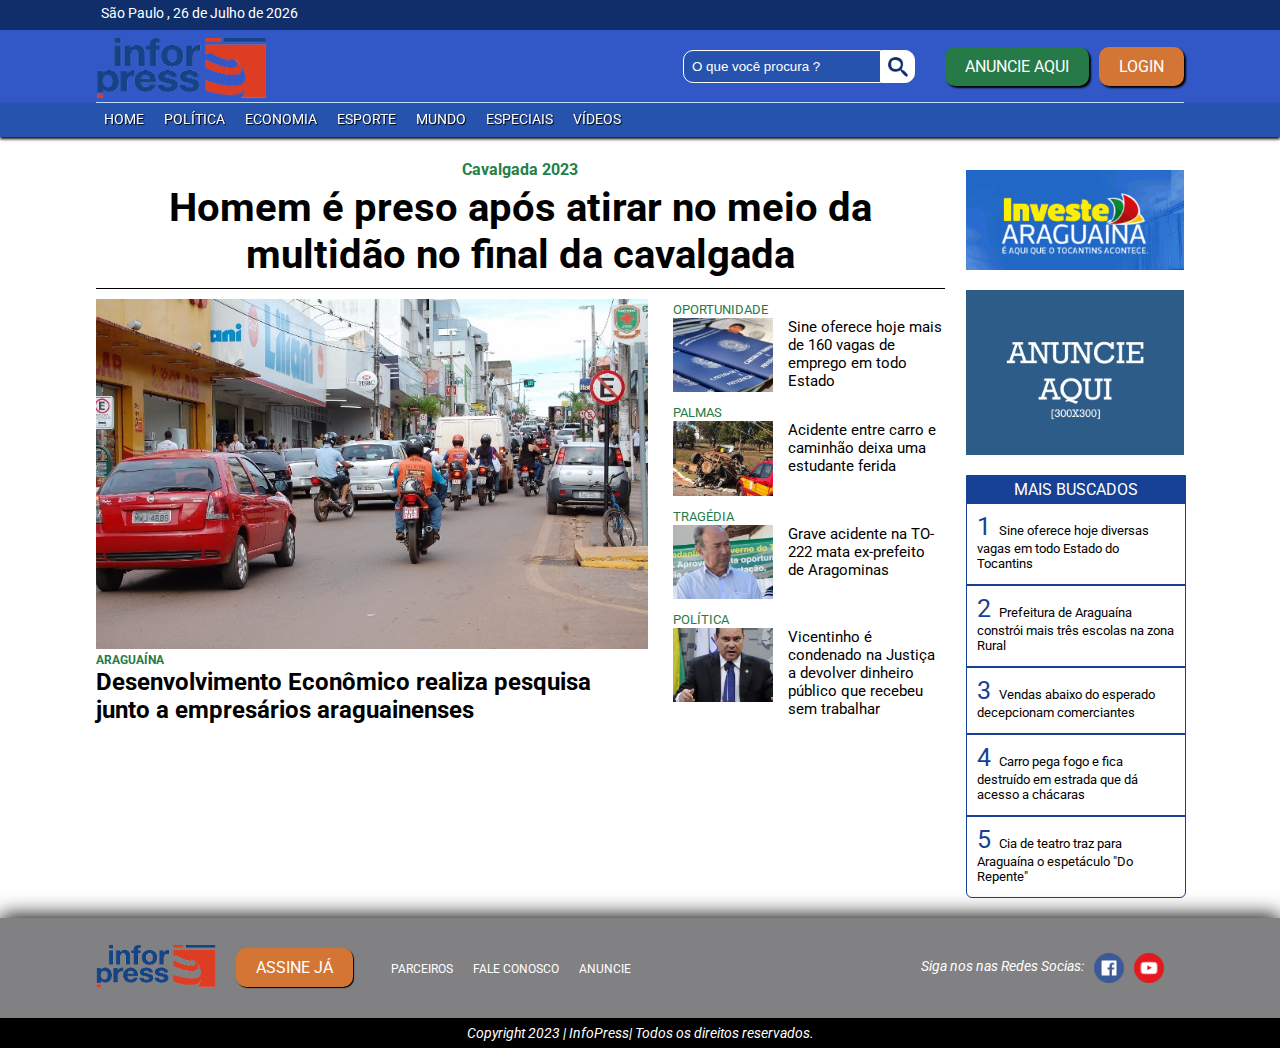
<file: site-noticias-infopress/site-noticias-infopress/index.html>
<!DOCTYPE html>
<html lang="pt-br" dir="ltr">
  <head>
    <meta charset="utf-8">
    <title>InfoPress</title>
    <link rel="stylesheet" href="css/index.css">
    <link rel="icon" href="imagens/logosite.png">

  </head>
  <body>
<header class="header_top" >

  <nav id="topo">
      <div class="conteiner">
       <div class="barra_superior">
          <span id="data"><script src="js/java.js"></script></span>
    </div>
  </div>
</nav>

<div id="topo2">
  <div class="conteiner">
    <div class="itens_topo">
       <a href="index.html"><img src="imagens/logoprincipal.png" alt="logo"></a>
       <a href="create.login/index.html" id="assine">LOGIN</a>
       <a href="#" id="anucie">ANUNCIE AQUI</a>
      <form class="ps" action="index.html" method="post">
           <input type="text" name="" value="" placeholder="O que você procura ?">
           <a href="#" id="psq"></a>
      </form>


    </div>
     </div>
</div>


  <nav id="navtopo2">
  <div class="conteiner">
      <ul>
        <li><a href="index.html">HOME</a></li>
        <li><a href="">POLÍTICA</a></li>
        <li><a href="">ECONOMIA</a></li>
        <li><a href="">ESPORTE</a></li>
        <li><a href="">MUNDO</a></li>
        <li><a href="">ESPECIAIS</a></li>
        <li><a href="">VÍDEOS</a></li>
      </ul>
  </div>
</nav>


</header>

  <main>
    <div class="conteiner">
      <div class="principal">

      <section class="manchete">
               <center><span>Cavalgada 2023</span></center>
               <center><a href="#"><h1>Homem é preso após atirar no meio da multidão no final da cavalgada</h1></a></center>
       </section>

         <section class="destaque">
           <div class="conteiner_img">
              <a href="paginas/n1.html"><div class="img_destaque"></div></a>
           </div>

           <strong><span>ARAGUAÍNA</span></strong>
            <a href="paginas/n1.html"><h2>Desenvolvimento Econômico realiza pesquisa junto a empresários araguainenses</h2></a>
         </section>

        <aside class="sub_destaque">
           <div class="noticias">
               <span id="titulo">OPORTUNIDADE</span><br/>
               <a href="#"><img src="imagens/sine.jpg"/><span id="sub_titulo">Sine oferece hoje mais de 160 vagas de emprego em todo Estado</span></a>
           </div>

           <div class="noticias">
                   <span id="titulo">PALMAS</span><br/>
                   <a href="#"><img src="imagens/palmas.jpg"/><span id="sub_titulo">Acidente entre carro e caminhão deixa uma estudante ferida</span></a>
           </div>

           <div class="noticias">
                  <span id="titulo">TRAGÉDIA</span><br/>
                  <a href="#"><img src="imagens/tragedia.jpg"/><span id="sub_titulo">Grave acidente na TO-222 mata ex-prefeito de Aragominas</span></a>
           </div>

          <div class="noticias">
                 <span id="titulo">POLÍTICA</span><br/>
                 <a href="#"><img src="imagens/politica.jpg"/><span id="sub_titulo">Vicentinho é condenado na Justiça a devolver dinheiro público que recebeu sem trabalhar</span></a>
          </div>
       </aside>
</div>

  <aside class="lateral">

    <div class="clima">
      <div id="cont_9ca99febb7c58efcd3d2e5c7748a744f"><script type="text/javascript" async src="https://www.tempo.com/wid_loader/9ca99febb7c58efcd3d2e5c7748a744f"></script></div>
    </div>

    <div class="banner"> </div>
    <div class="anuncie"> </div>

     <div class="mais_buscados">
         <h4>MAIS BUSCADOS</h4>
        <a href="#"><span>1</span>Sine oferece hoje diversas vagas em todo Estado do Tocantins</a><br/>
        <a href="#"><span>2</span>Prefeitura de Araguaína constrói mais três escolas na zona Rural</a><br/>
        <a href="#"><span>3</span>Vendas abaixo do esperado decepcionam comerciantes</a><br/>
        <a href="#"><span>4</span>Carro pega fogo e fica destruído em estrada que dá acesso a chácaras</a><br/>
        <a href="#"><span>5</span>Cia de teatro traz para Araguaína o espetáculo "Do Repente"</a><br/>
    </div>
  </aside>

</main>

           <footer>
             <div class="superior">
               <div class="conteiner">
                 <img src="imagens/logoprincipal.png" alt="">
                 <a href="#" id="assine_ft">ASSINE JÁ</a>
              <ul>
                <li><a href="">PARCEIROS</a></li>
                <li><a href="">FALE CONOSCO</a></li>
                <li><a href="">ANUNCIE</a></li>
              </ul>
             <div class="sociais">
               <a href="#"><img src="imagens/face.png" alt=""></a>
               <a href="#"><img src="imagens/you.png" alt=""></a>
            </div>
            <span>Siga nos nas Redes Socias:</span>
             </div>
             </div>

             <div class="inferior">
               <div class="conteiner">
                  <center><span>Copyright 2023 | InfoPress| Todos os direitos reservados.</span></center>
            </div>
             </div>
           </footer>
         </body>
       </aside>

</html>
</file>
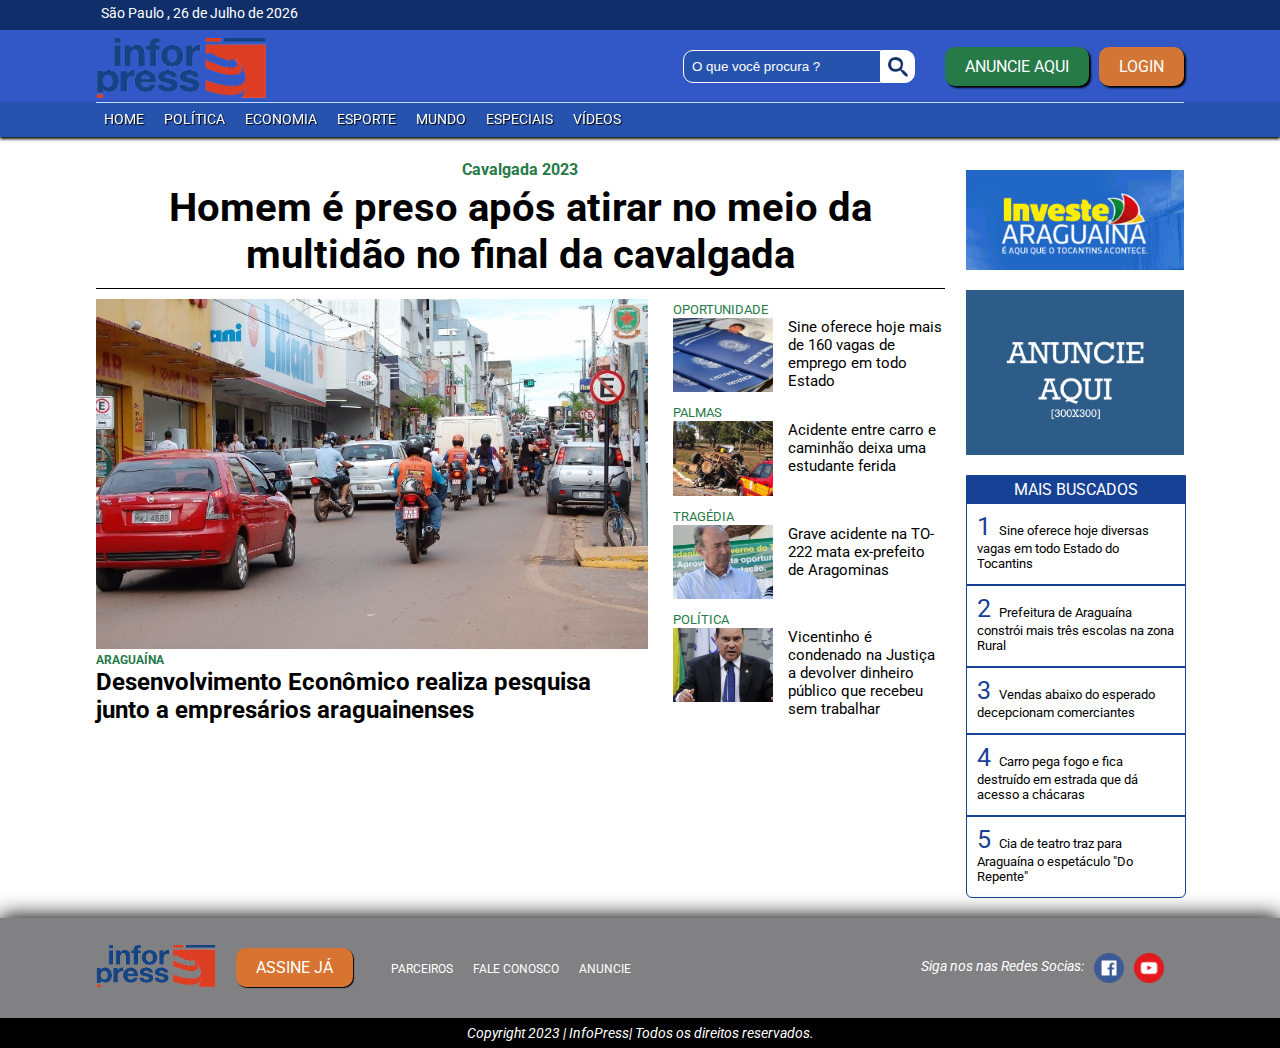
<file: site-noticias-infopress- v1/site-noticias-infopress/site-noticias-infopress/index.html>
<!DOCTYPE html>
<html lang="pt-br" dir="ltr">
  <head>
    <meta charset="utf-8">
    <title>InfoPress</title>
    <link rel="stylesheet" href="css/index.css">
    <link rel="icon" href="imagens/logosite.png">

  </head>
  <body>
<header class="header_top" >

  <nav id="topo">
      <div class="conteiner">
       <div class="barra_superior">
          <span id="data"><script src="js/java.js"></script></span>
    </div>
  </div>
</nav>

<div id="topo2">
  <div class="conteiner">
    <div class="itens_topo">
       <a href="index.html"><img src="imagens/logoprincipal.png" alt="logo"></a>
       <a href="#" id="assine">LOGIN</a>
       <a href="#" id="anucie">ANUNCIE AQUI</a>
      <form class="ps" action="index.html" method="post">
           <input type="text" name="" value="" placeholder="O que você procura ?">
           <a href="#" id="psq"></a>
      </form>


    </div>
     </div>
</div>


  <nav id="navtopo2">
  <div class="conteiner">
      <ul>
        <li><a href="index.html">HOME</a></li>
        <li><a href="">POLÍTICA</a></li>
        <li><a href="">ECONOMIA</a></li>
        <li><a href="">ESPORTE</a></li>
        <li><a href="">MUNDO</a></li>
        <li><a href="">ESPECIAIS</a></li>
        <li><a href="">VÍDEOS</a></li>
      </ul>
  </div>
</nav>


</header>

  <main>
    <div class="conteiner">
      <div class="principal">

      <section class="manchete">
               <center><span>Cavalgada 2023</span></center>
               <center><a href="#"><h1>Homem é preso após atirar no meio da multidão no final da cavalgada</h1></a></center>
       </section>

         <section class="destaque">
           <div class="conteiner_img">
              <a href="paginas/n1.html"><div class="img_destaque"></div></a>
           </div>

           <strong><span>ARAGUAÍNA</span></strong>
            <a href="paginas/n1.html"><h2>Desenvolvimento Econômico realiza pesquisa junto a empresários araguainenses</h2></a>
         </section>

        <aside class="sub_destaque">
           <div class="noticias">
               <span id="titulo">OPORTUNIDADE</span><br/>
               <a href="#"><img src="imagens/sine.jpg"/><span id="sub_titulo">Sine oferece hoje mais de 160 vagas de emprego em todo Estado</span></a>
           </div>

           <div class="noticias">
                   <span id="titulo">PALMAS</span><br/>
                   <a href="#"><img src="imagens/palmas.jpg"/><span id="sub_titulo">Acidente entre carro e caminhão deixa uma estudante ferida</span></a>
           </div>

           <div class="noticias">
                  <span id="titulo">TRAGÉDIA</span><br/>
                  <a href="#"><img src="imagens/tragedia.jpg"/><span id="sub_titulo">Grave acidente na TO-222 mata ex-prefeito de Aragominas</span></a>
           </div>

          <div class="noticias">
                 <span id="titulo">POLÍTICA</span><br/>
                 <a href="#"><img src="imagens/politica.jpg"/><span id="sub_titulo">Vicentinho é condenado na Justiça a devolver dinheiro público que recebeu sem trabalhar</span></a>
          </div>
       </aside>
</div>

  <aside class="lateral">

    <div class="clima">
      <div id="cont_9ca99febb7c58efcd3d2e5c7748a744f"><script type="text/javascript" async src="https://www.tempo.com/wid_loader/9ca99febb7c58efcd3d2e5c7748a744f"></script></div>
    </div>

    <div class="banner"> </div>
    <div class="anuncie"> </div>

     <div class="mais_buscados">
         <h4>MAIS BUSCADOS</h4>
        <a href="#"><span>1</span>Sine oferece hoje diversas vagas em todo Estado do Tocantins</a><br/>
        <a href="#"><span>2</span>Prefeitura de Araguaína constrói mais três escolas na zona Rural</a><br/>
        <a href="#"><span>3</span>Vendas abaixo do esperado decepcionam comerciantes</a><br/>
        <a href="#"><span>4</span>Carro pega fogo e fica destruído em estrada que dá acesso a chácaras</a><br/>
        <a href="#"><span>5</span>Cia de teatro traz para Araguaína o espetáculo "Do Repente"</a><br/>
    </div>
  </aside>

</main>

           <footer>
             <div class="superior">
               <div class="conteiner">
                 <img src="imagens/logoprincipal.png" alt="">
                 <a href="#" id="assine_ft">ASSINE JÁ</a>
              <ul>
                <li><a href="">PARCEIROS</a></li>
                <li><a href="">FALE CONOSCO</a></li>
                <li><a href="">ANUNCIE</a></li>
              </ul>
             <div class="sociais">
               <a href="#"><img src="imagens/face.png" alt=""></a>
               <a href="#"><img src="imagens/you.png" alt=""></a>
            </div>
            <span>Siga nos nas Redes Socias:</span>
             </div>
             </div>

             <div class="inferior">
               <div class="conteiner">
                  <center><span>Copyright 2023 | InfoPress| Todos os direitos reservados.</span></center>
            </div>
             </div>
           </footer>
         </body>
       </aside>

</html>
</file>
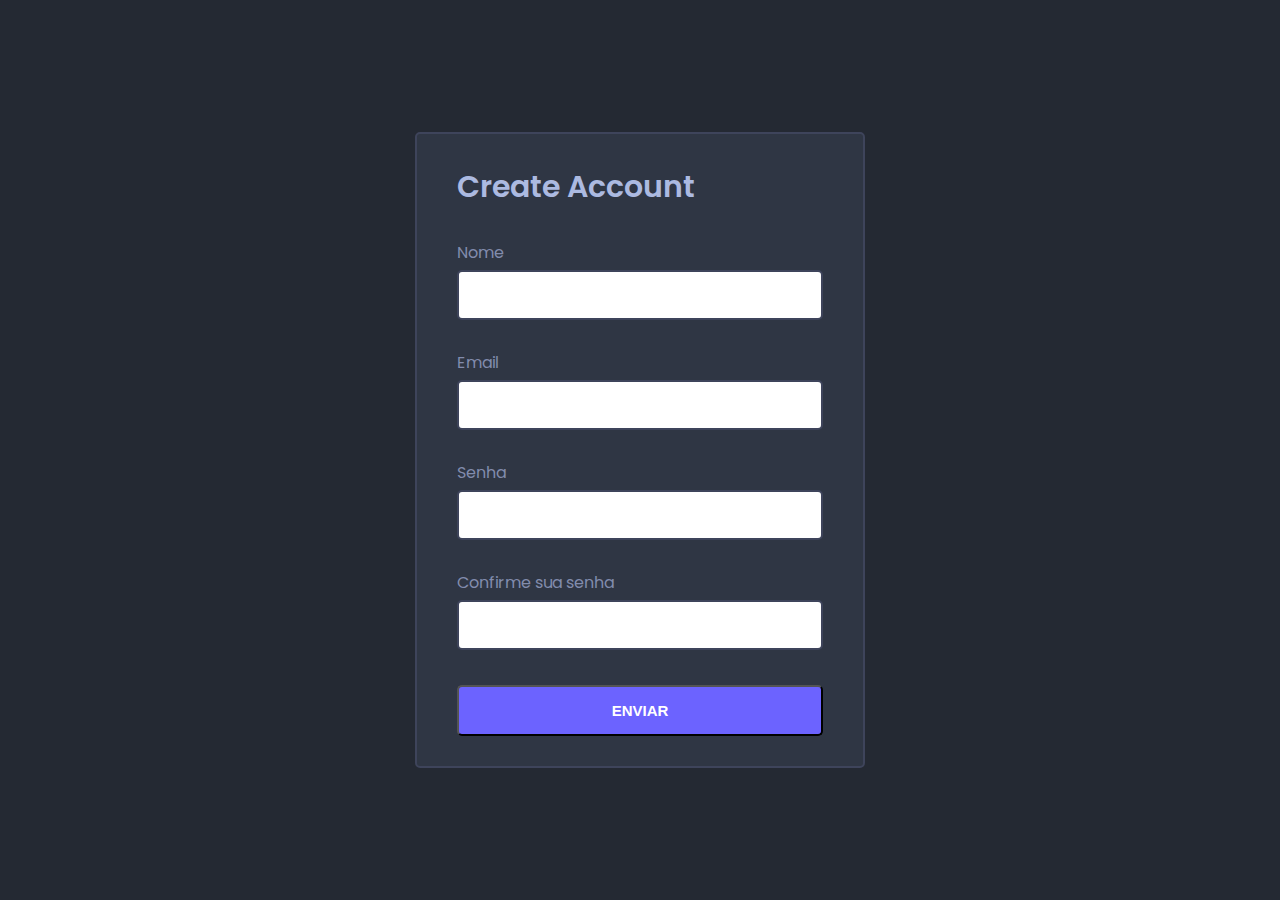
<file: site-noticias-infopress/site-noticias-infopress/create.login/index.html>
<!DOCTYPE html>
<html lang="en">
<head>
    <meta charset="UTF-8">
    <meta http-equiv="X-UA-Compatible" content="IE=edge">
    <meta name="viewport" content="width=device-width, initial-scale=1.0">
    <title>Create Account</title>
    <link rel="stylesheet" href="style.css">
</head>
<body>
    <div class="container">
        <div class="header">
            <h2>Create Account</h2>
        </div>
        <form class="form" id="form">
            <div class="form-control">
                <label for="username">Nome</label>
                <input type="text" id="username">
                <i class="img-success"><img src="./images/success-icon.svg" alt=""></i>
                <i class="img-error"><img src="./images/error-icon.svg" alt=""></i>
                <small>Error Message</small>
            </div>
            <div class="form-control">
                <label>Email</label>
                <input type="email" id="email">
                <i class="img-success"><img src="./images/success-icon.svg" alt=""></i>
                <i class="img-error"><img src="./images/error-icon.svg" alt=""></i>
                <small>Error Message</small>
            </div>
            <div class="form-control">
                <label>Senha</label>
                <input type="password" id="password">
                <i class="img-success"><img src="./images/success-icon.svg" alt=""></i>
                <i class="img-error"><img src="./images/error-icon.svg" alt=""></i>
                <small>Error Message</small>
            </div>
            <div class="form-control">
                <label>Confirme sua senha</label>
                <input type="password" id="password-two">
                <i class="img-success"><img src="./images/success-icon.svg" alt=""></i>
                <i class="img-error"><img src="./images/error-icon.svg" alt=""></i>
                <small>Error Message</small>
            </div>
            <button type="submit" id="submitButton">ENVIAR</button>
        </form>
    </div>
    <script src="index.js"></script>
    <script>
        document.getElementById("form").addEventListener("submit", function(event) {
            event.preventDefault();
            
   
            if (validateForm()) {
      
                window.location.href = "http://127.0.0.1:5500/site-noticias-infopress/index.html";
            }
        });

        function validateForm() {

            const username = document.getElementById("username").value;
            const email = document.getElementById("email").value;
            const password = document.getElementById("password").value;
            const passwordTwo = document.getElementById("password-two").value;

   
            if (username === "" || email === "" || password === "" || passwordTwo === "") {
                alert("Por favor, preencha todos os campos.");
                return false;
            }

            if (password !== passwordTwo) {
                alert("As senhas não coincidem.");
                return false;
            }

            return true; 
        }
    </script>
</body>
</html>
</file>
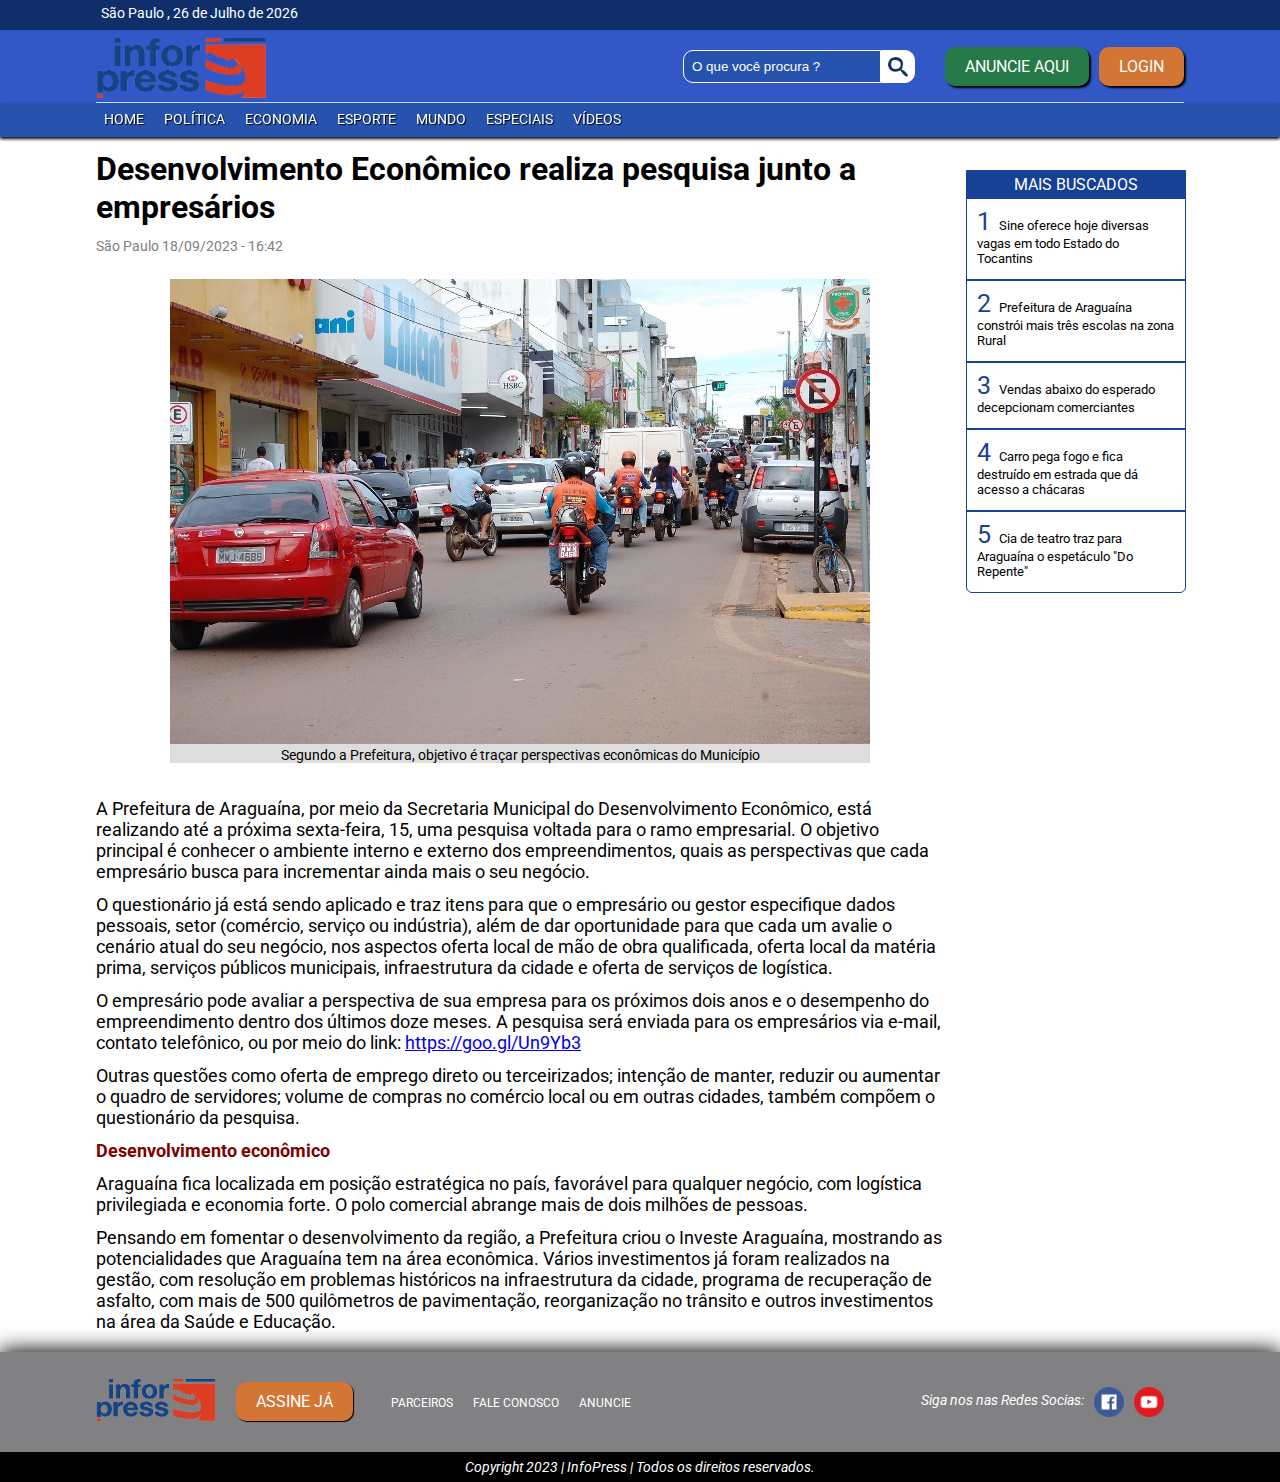
<file: site-noticias-infopress/site-noticias-infopress/paginas/n1.html>
<!DOCTYPE html>
<html lang="pt-br" dir="ltr">
  <head>
    <meta charset="utf-8">
    <title>InfoPress</title>
    <link rel="stylesheet" href="../css/index.css">
    <link rel="icon" href="../imagens/logosite.png">


  </head>
  <body>
    <div id="fb-root"></div>

<header class="header_top" >

  <nav id="topo">
      <div class="conteiner">
       <div class="barra_superior">
          <span id="data"><script src="../js/java.js"></script></span>
    </div>
  </div>
</nav>

<div id="topo2">
  <div class="conteiner">
    <div class="itens_topo">
       <a href="../index.html"><img src="../imagens/logoprincipal.png" alt="logo"></a>
       <a href="#" id="assine">LOGIN</a>
       <a href="#" id="anucie">ANUNCIE AQUI</a>
      <form class="ps" action="index.html" method="post">
           <input type="text" name="" value="" placeholder="O que você procura ?">
           <a href="#" id="psq"></a>
      </form>


    </div>
     </div>
</div>


  <nav id="navtopo2">
  <div class="conteiner">
      <ul>
        <li><a href="../index.html">HOME</a></li>
        <li><a href="">POLÍTICA</a></li>
        <li><a href="">ECONOMIA</a></li>
        <li><a href="">ESPORTE</a></li>
        <li><a href="">MUNDO</a></li>
        <li><a href="">ESPECIAIS</a></li>
        <li><a href="">VÍDEOS</a></li>
      </ul>
  </div>
</nav>


</header>

  <main>
    <div class="conteiner">
      <div class="principal">

        <header class="header_n">
           <h1>Desenvolvimento Econômico realiza pesquisa junto a empresários</h1>
           <span> São Paulo 18/09/2023 - 16:42 </span>
        </header>

<article class="noticia">
<center><figure style="width: 700px">
<img src="../imagens/destaque.jpg" sizes="(max-width: 700px) 100vw, 700px" />
    <caption>Segundo a Prefeitura, objetivo é traçar perspectivas econômicas do Município</caption>
  </figure></center>

<p>A Prefeitura de Araguaína, por meio da Secretaria Municipal do Desenvolvimento Econômico, está realizando até a próxima sexta-feira, 15, uma pesquisa voltada para o ramo empresarial. O objetivo principal é conhecer o ambiente interno e externo dos empreendimentos, quais as perspectivas que cada empresário busca para incrementar ainda mais o seu negócio.</p>
<p>O questionário já está sendo aplicado e traz itens para que o empresário ou gestor especifique dados pessoais, setor (comércio, serviço ou indústria), além de dar oportunidade para que cada um avalie o cenário atual do seu negócio, nos aspectos oferta local de mão de obra qualificada, oferta local da matéria prima, serviços públicos municipais, infraestrutura da cidade e oferta de serviços de logística.</p>
<p>O empresário pode avaliar a perspectiva de sua empresa para os próximos dois anos e o desempenho do empreendimento dentro dos últimos doze meses. A pesquisa será enviada para os empresários via e-mail, contato telefônico, ou por meio do link: <a href="https://araguaina.us12.list-manage.com/track/click?u=c00134af6da873a1f183f8b06&amp;id=e71f1e69a8&amp;e=40cf46cb47" target="_blank" rel="noopener noreferrer" data-saferedirecturl="https://www.google.com/url?hl=pt-BR&amp;q=https://araguaina.us12.list-manage.com/track/click?u%3Dc00134af6da873a1f183f8b06%26id%3De71f1e69a8%26e%3D40cf46cb47&amp;source=gmail&amp;ust=1528917536976000&amp;usg=AFQjCNHNrG4BxR9b3h0jKaS_XT60atwq6g">https://goo.gl/Un9Yb3</a></p>
<p>Outras questões como oferta de emprego direto ou terceirizados; intenção de manter, reduzir ou aumentar o quadro de servidores; volume de compras no comércio local ou em outras cidades, também compõem o questionário da pesquisa.</p>
<p><span style="color: #800000;"><strong>Desenvolvimento econômico</strong></span></p>
<p>Araguaína fica localizada em posição estratégica no país, favorável para qualquer negócio, com logística privilegiada e economia forte. O polo comercial abrange mais de dois milhões de pessoas.</p>
<p>Pensando em fomentar o desenvolvimento da região, a Prefeitura criou o Investe Araguaína, mostrando as potencialidades que Araguaína tem na área econômica. Vários investimentos já foram realizados na gestão, com resolução em problemas históricos na infraestrutura da cidade, programa de recuperação de asfalto, com mais de 500 quilômetros de pavimentação, reorganização no trânsito e outros investimentos na área da Saúde e Educação.</p>

</article>

<div id="fb-root"></div>
<script>(function(d, s, id) {
  var js, fjs = d.getElementsByTagName(s)[0];
  if (d.getElementById(id)) return;
  js = d.createElement(s); js.id = id;
  js.src = 'https://connect.facebook.net/pt_BR/sdk.js#xfbml=1&version=v3.0';
  fjs.parentNode.insertBefore(js, fjs);
}(document, 'script', 'facebook-jssdk'));</script>

<div class="fb-comments" data-href="file:///C:/Users/LUCAS/Documents/Trabalho%20App%20Web/paginas/n1.html" data-width="500" data-numposts="5"></div>

</div>

  <aside class="lateral">
    <div class="clima">
      <div id="cont_9ca99febb7c58efcd3d2e5c7748a744f"><script type="text/javascript" async src="https://www.tempo.com/wid_loader/9ca99febb7c58efcd3d2e5c7748a744f"></script></div>
    </div>


    <div class="mais_buscados">
         <h4>MAIS BUSCADOS</h4>
        <a href="#"><span>1</span>Sine oferece hoje diversas vagas em todo Estado do Tocantins</a><br/>
        <a href="#"><span>2</span>Prefeitura de Araguaína constrói mais três escolas na zona Rural</a><br/>
        <a href="#"><span>3</span>Vendas abaixo do esperado decepcionam comerciantes</a><br/>
        <a href="#"><span>4</span>Carro pega fogo e fica destruído em estrada que dá acesso a chácaras</a><br/>
        <a href="#"><span>5</span>Cia de teatro traz para Araguaína o espetáculo "Do Repente"</a><br/>
    </div>
  </aside>

</main>

           <footer>
             <div class="superior">
               <div class="conteiner">
                 <img src="../imagens/logoprincipal.png" alt="">
                 <a href="#" id="assine_ft">ASSINE JÁ</a>
              <ul>
                <li><a href="">PARCEIROS</a></li>
                <li><a href="">FALE CONOSCO</a></li>
                <li><a href="">ANUNCIE</a></li>
              </ul>
             <div class="sociais">
               <a href="#"><img src="../imagens/face.png" alt=""></a>
               <a href="#"><img src="../imagens/you.png" alt=""></a>
            </div>
            <span>Siga nos nas Redes Socias:</span>
             </div>
             </div>

             <div class="inferior">
               <div class="conteiner">
                  <center><span>Copyright 2023 | InfoPress | Todos os direitos reservados.</span></center>
            </div>
             </div>
           </footer>
         </body>

</html>
</file>
<file: site-noticias-infopress/site-noticias-infopress/css/index.css>
@import url('header.css');
@import url('footer.css');
@import url('noticia.css');
@import url('https://fonts.googleapis.com/css?family=Roboto');
*{ margin: 0;padding: 0;}

.conteiner{
  margin: 0 auto;
  width: 85%;
  position: relative;
  max-width: 1170px;
}

html{
  font-family: 'Roboto', sans-serif;
}


main{
  margin-top: 150px;

}

.principal{
  width: 78%;
  float: left;
  margin-right: 2%;
  margin-bottom: 20px;
}

.manchete{
  width: 100%;
  color: black;
  padding: 10px 0 10px 0;
  border-bottom: 1px solid black;
}

.manchete span{
  color: #248049;
  font-weight: bold;
}

.manchete h1{
  margin-top: 5px;
}

.manchete a{
  color: black;
  text-decoration: none;
  font-size: 20px;
}

.manchete a:hover{
  color: #164194;
  text-decoration: none;
  font-size: 20px;
}

.lateral{
  width:20%;
  float: left;
}

.banner{
  background-image: url('../imagens/banner.gif');
  background-repeat: no-repeat;
  background-size: 100%;
  width: 100%;
  height: 100px;
  margin-bottom: 20px;
}

.anuncie{
  background-image: url('../imagens/anuncie.gif');
  background-repeat: no-repeat;
  background-size: 100%;
  width: 100%;
  height: 165px;
  margin-bottom: 20px
}

.mais_buscados{
  width: 100%;
  border: solid 1px #164194;
  margin-bottom: 20px;
  border-radius: 0 0 6px 6px;
}

.mais_buscados a{
  color: black;
  text-decoration: none;
  margin-bottom: 5px;
  display: inline-block;
  font-size: 13px;
  text-align: left;
  border-top: solid 2px #164194;
  padding:  8px 10px 8px 10px;
}

.mais_buscados a:hover{
  color: #164194;
  text-decoration: none;
  margin-bottom: 5px;
  font-size: 13px;
  text-align: left;
  border-top: solid 2px #164194;
  padding:  8px 10px 8px 10px;
}

.mais_buscados span{
  color: #164194;
  font-size: 25px;
  display: inline-block;
  padding-right: 8px;
}

.mais_buscados h4{
  background-color: #164194;
  width: 100%;
  color : white;
  text-align: center;
  padding: 4px 0 2px 0;
  height: 20px;
  font-weight: normal;
}

.destaque{
  width:65%;
  margin-top: 10px;
  float: left;
}

.destaque span{
  color: #257A47;
  font-size: 12px;
  font-weight: bold;
}

.destaque a{
  color: black;
  text-decoration: none;
  text-align: left;
}

.destaque a:hover{
  color: #164194;
  text-decoration: none;
  text-align: left;
}

.conteiner_img{
  overflow: hidden;
}


.img_destaque{
  background-image: url("../imagens/destaque.jpg");
  background-size: cover;
  background-repeat: no-repeat;
  height: 350px;
  max-width: 100%;
	-moz-transition: all 0.3s;
	-webkit-transition: all 0.3s;
	transition: all 0.3s;
}

.img_destaque:hover{
  background-image: url("../imagens/destaque.jpg");
  background-size:cover;
  background-repeat: no-repeat;
  height: 350px;
  -moz-transform: scale(1.1);
	-webkit-transform: scale(1.1);
	transform: scale(1.1);
}

.sub_destaque{
  float: left;
  width: 32%;
  display: block;
  margin-top: 10px;
  margin-left: 3%;
}

.noticias{
  display: inline-block;
  margin-bottom: 10px;
}

.noticias a{
  text-decoration: none;
  color: black;
  font-size: 15px;
}

.noticias a:hover{
  text-decoration: none;
  color: #164194;
  font-size: 15px;
}

#titulo{
color: #257A47;
font-size: 13px;
}

#sub_titulo{
font-size: 15px;
}

.noticias img {
  float: left;
  width: 100px;
  margin-right: 15px;
}

.noticias a {
  float: left;
}

.clima{
  margin-top: 10px;
  margin-bottom: 20px;
}
</file>
<file: site-noticias-infopress- v1/site-noticias-infopress/site-noticias-infopress/css/index.css>
@import url('header.css');
@import url('footer.css');
@import url('noticia.css');
@import url('https://fonts.googleapis.com/css?family=Roboto');
*{ margin: 0;padding: 0;}

.conteiner{
  margin: 0 auto;
  width: 85%;
  position: relative;
  max-width: 1170px;
}

html{
  font-family: 'Roboto', sans-serif;
}


main{
  margin-top: 150px;

}

.principal{
  width: 78%;
  float: left;
  margin-right: 2%;
  margin-bottom: 20px;
}

.manchete{
  width: 100%;
  color: black;
  padding: 10px 0 10px 0;
  border-bottom: 1px solid black;
}

.manchete span{
  color: #257A47;
  font-weight: bold;
}

.manchete h1{
  margin-top: 5px;
}

.manchete a{
  color: black;
  text-decoration: none;
  font-size: 20px;
}

.manchete a:hover{
  color: #164194;
  text-decoration: none;
  font-size: 20px;
}

.lateral{
  width:20%;
  float: left;
}

.banner{
  background-image: url('../imagens/banner.gif');
  background-repeat: no-repeat;
  background-size: 100%;
  width: 100%;
  height: 100px;
  margin-bottom: 20px;
}

.anuncie{
  background-image: url('../imagens/anuncie.gif');
  background-repeat: no-repeat;
  background-size: 100%;
  width: 100%;
  height: 165px;
  margin-bottom: 20px
}

.mais_buscados{
  width: 100%;
  border: solid 1px #164194;
  margin-bottom: 20px;
  border-radius: 0 0 6px 6px;
}

.mais_buscados a{
  color: black;
  text-decoration: none;
  margin-bottom: 5px;
  display: inline-block;
  font-size: 13px;
  text-align: left;
  border-top: solid 2px #164194;
  padding:  8px 10px 8px 10px;
}

.mais_buscados a:hover{
  color: #164194;
  text-decoration: none;
  margin-bottom: 5px;
  font-size: 13px;
  text-align: left;
  border-top: solid 2px #164194;
  padding:  8px 10px 8px 10px;
}

.mais_buscados span{
  color: #164194;
  font-size: 25px;
  display: inline-block;
  padding-right: 8px;
}

.mais_buscados h4{
  background-color: #164194;
  width: 100%;
  color : white;
  text-align: center;
  padding: 4px 0 2px 0;
  height: 20px;
  font-weight: normal;
}

.destaque{
  width:65%;
  margin-top: 10px;
  float: left;
}

.destaque span{
  color: #257A47;
  font-size: 12px;
  font-weight: bold;
}

.destaque a{
  color: black;
  text-decoration: none;
  text-align: left;
}

.destaque a:hover{
  color: #164194;
  text-decoration: none;
  text-align: left;
}

.conteiner_img{
  overflow: hidden;
}


.img_destaque{
  background-image: url("../imagens/destaque.jpg");
  background-size: cover;
  background-repeat: no-repeat;
  height: 350px;
  max-width: 100%;
	-moz-transition: all 0.3s;
	-webkit-transition: all 0.3s;
	transition: all 0.3s;
}

.img_destaque:hover{
  background-image: url("../imagens/destaque.jpg");
  background-size:cover;
  background-repeat: no-repeat;
  height: 350px;
  -moz-transform: scale(1.1);
	-webkit-transform: scale(1.1);
	transform: scale(1.1);
}

.sub_destaque{
  float: left;
  width: 32%;
  display: block;
  margin-top: 10px;
  margin-left: 3%;
}

.noticias{
  display: inline-block;
  margin-bottom: 10px;
}

.noticias a{
  text-decoration: none;
  color: black;
  font-size: 15px;
}

.noticias a:hover{
  text-decoration: none;
  color: #164194;
  font-size: 15px;
}

#titulo{
color: #257A47;
font-size: 13px;
}

#sub_titulo{
font-size: 15px;
}

.noticias img {
  float: left;
  width: 100px;
  margin-right: 15px;
}

.noticias a {
  float: left;
}

.clima{
  margin-top: 10px;
  margin-bottom: 20px;
}
</file>
<file: site-noticias-infopress/site-noticias-infopress/create.login/style.css>
@import url('https://fonts.googleapis.com/css2?family=Poppins:wght@500;600&display=swap');

* {
    margin: 0;
    padding: 0;
    box-sizing: border-box;
}

body {
    background: #242933;
    display: flex;
    font-family: Poppins;
    align-items: center;
    justify-content: center;
    min-height: 100vh;

    border: 0;
}

.container {
    background-color: #2F3644;
    border-radius: 5px;
    border: 2px solid #3E445B;
    width: 450px;
    max-width: 100%;
}

.header {
    padding: 30px 40px;
}

.header h2 {
    font-weight: 600;
    color: #ACBAE1;
    font-size: 30px;
}

.form {
    padding: 0 40px 30px;
}

.form-control {
    margin-bottom: 10px;
    padding-bottom: 20px;
    position: relative;
}

.form-control label {
    display: inline-block;
    margin-bottom: 5px;
    color: #828CAD;
}

.form-control input {
    border: 2px solid #3E445B;
    border-radius: 5px;
    outline: 0;

    display: block;

    font-size: 14px;

    width: 100%;
    padding: 15px;
}

.form-control.success input {
    border: 3px solid #4ECA64;
}

.form-control.error input {
    border: 3px solid #DB5A5A;
}

.form-control.error i.img-error {
    visibility: visible;
}

.form-control.success i.img-success {
    visibility: visible;
}

.form-control.error small{
    color: #DB5A5A;
    visibility: visible;
}

.form-control i {
    position: absolute;
    top: 45px;
    right: 10px;
    visibility: hidden;
}

.form-control small {
    visibility: hidden;
    position: absolute;
    margin-top: 5px;
    font-size: 14px;

}

.form button {
    background-color: #6C63FF;
    border-radius: 5px;
    color: #fff;
    padding: 15px;
    font-size: 15px;
    font-weight: 600;
    width: 100%;

    margin-top: 5px;

    cursor: pointer;
}

.form button:hover {
    background-color: #584ff5;
    transition: 0.3s;
}
</file>
